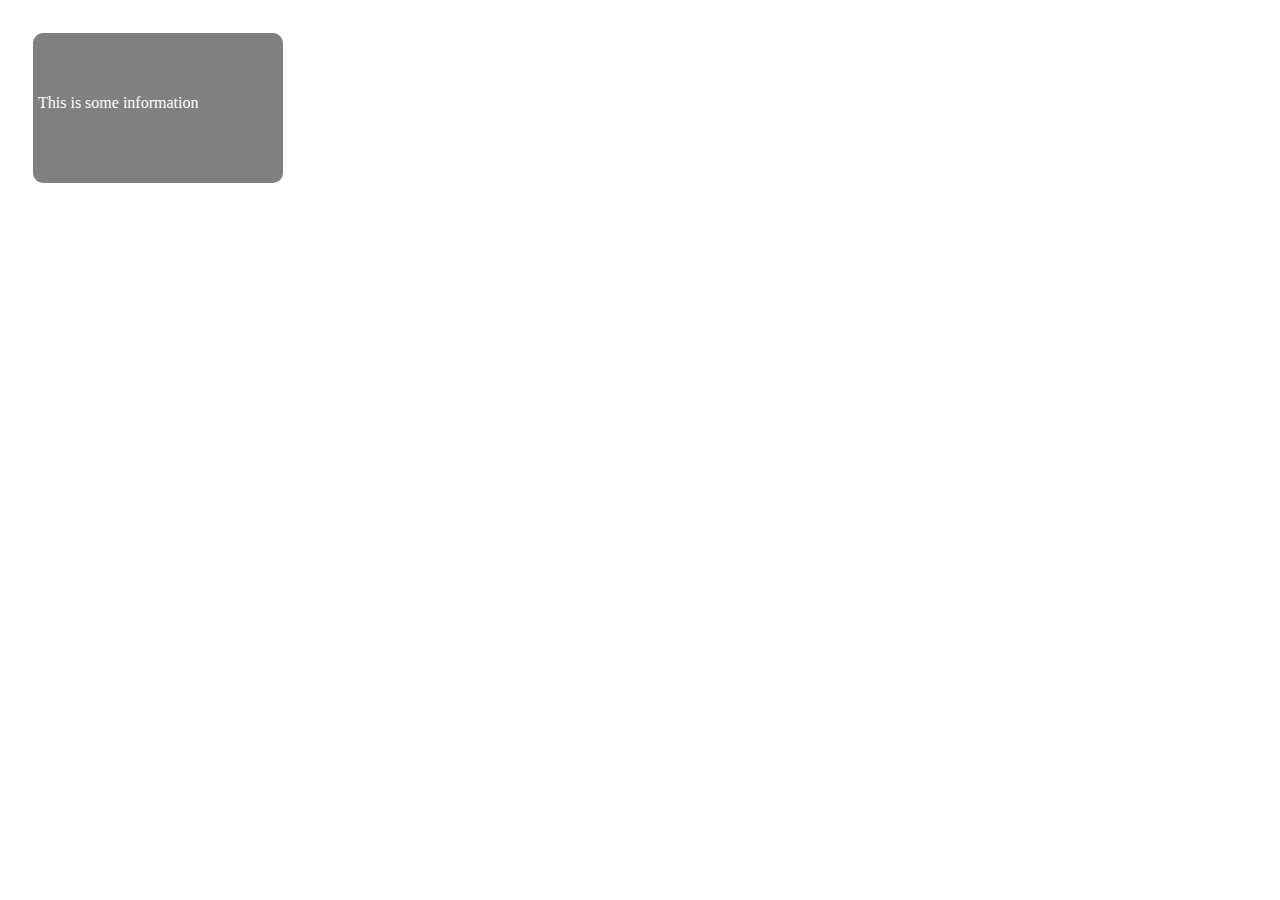
<file: page1.html>
<!DOCTYPE html>
<html>
<head>
  <script src="./scripts/d3.min.js"></script>
</head>
<body>
<script>
body = d3.select('body')

svg = body.append('svg')
    .attr('width', 300)
    .attr('height', 200)

grp = svg.append("g")
    .style('fill', 'grey')

grp.append('rect').transition().duration(500)
    .attr('width', 250)
    .attr('height', 150)
    .attr('x', 25).attr('y', 25)
    .attr("rx", 10).attr("ry", 10)
grp.append('text').text('This is some information')
    .attr('x', 30).attr('y', 100)
    .style('fill', 'white')
</script>
</body>
</html>
</file>
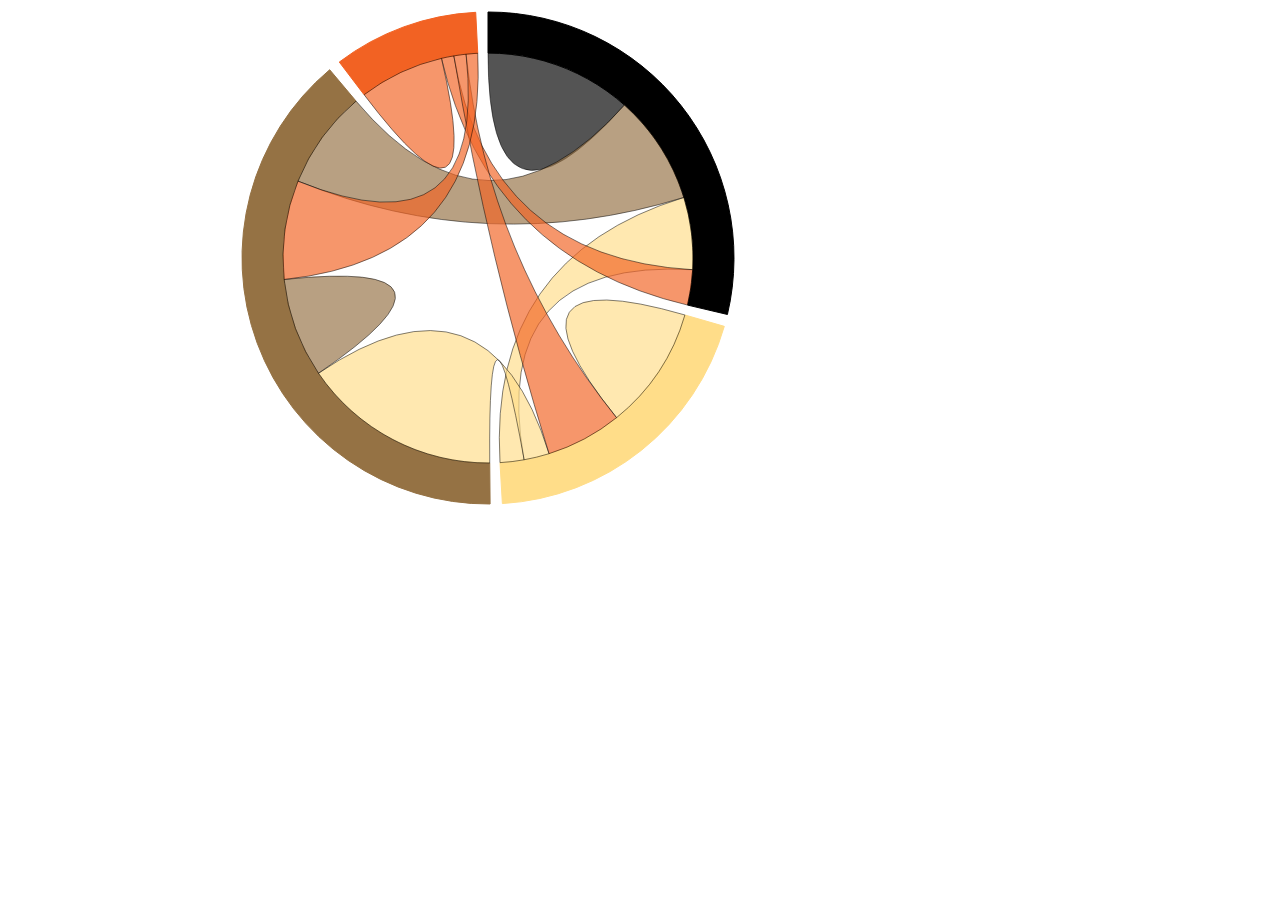
<file: page2.html>
<!DOCTYPE html>
<html>
<head>
<meta charset="utf-8">
<style>
  body {
  font: 10px sans-serif;
  }

  .chord path {
    fill-opacity: .67;
    stroke: #000;
    stroke-width: .5px;
  }
</style>
</head>
<body>
  <script src="./scripts/d3.min.js"></script>
  <script>

  var matrix = [
  [11975,  5871, 8916, 2868], // 29630
  [ 1951, 10048, 2060, 6171], // 20230
  [ 8010, 16145, 8090, 8045], // 40290
  [ 1013,   990,  940, 6907]  // 9850
  ];

  var datatext = ["Black", "Ginger", "Blonde", "Red"];

  var chord = d3.layout.chord()
    .padding(.05)
    .sortSubgroups(d3.descending)
    .matrix(matrix);

  var width = 960,
      height = 500,
      innerRadius = Math.min(width, height) * .41,
      outerRadius = innerRadius * 1.2;

  var fill = d3.scale.ordinal()
      .domain(d3.range(4))
      .range(["#000000", "#FFDD89", "#957244", "#F26223"]);

  var svg = d3.select("body").append("svg")
      .attr("width", width)
      .attr("height", height)
      .append("g")
      .attr("transform", "translate(" + width / 2 + "," + height / 2 + ")");
  console.log(svg.selectAll("g"));

  var label_group = svg.append("svg:g")
      .attr("transform", "translate(" + (width / 2) + "," + (height / 2) + ")");

  var arcs = svg.append("g").selectAll("path")
      .data(chord.groups);
  arcs.enter()
      .append("path")
      .style("fill", function(d) { return fill(d.index); })
      .style("stroke", function(d) { return fill(d.index); })
      .attr("d", d3.svg.arc().innerRadius(innerRadius).outerRadius(outerRadius))
      .on("mouseover", fade(.1))
      .on("mouseout", fade(1));
  console.log(svg.selectAll("g"));

  var sliceLabel = label_group.selectAll("text")
      .data(chord.groups);
  sliceLabel.enter().append("svg:text")
      .attr("x", 8)
      .attr("dy", ".35em")
      .attr("transform", function(d) { return d.angle > Math.PI ? "rotate(180)translate(-16)" : null; })
      .style("text-anchor", function(d) { return d.angle > Math.PI ? "end" : null; })
      .text(function(d, i) { return datatext[i]; });

  /*
  var ticks = svg.append("g").selectAll("g")
      .data(chord.groups)
      .enter()
        .append("g").selectAll("g")
        .data(groupTicks)
        .enter()
          .append("g")
          .attr("transform", function(d) { return "rotate(" + (d.angle * 180 / Math.PI - 90) + ")" + "translate(" + outerRadius + ",0)"; });

  console.log(svg.selectAll("g"));

  ticks.append("line")
      .attr("x1", 1)
      .attr("y1", 0)
      .attr("x2", 5)
      .attr("y2", 0)
      .style("stroke", "#000");

  ticks.append("text")
      .attr("x", 8)
      .attr("dy", ".35em")
      .attr("transform", function(d) { return d.angle > Math.PI ? "rotate(180)translate(-16)" : null; })
      .style("text-anchor", function(d) { return d.angle > Math.PI ? "end" : null; })
      .text(function(d) { return d.label; });
  */

  svg.append("g")
      .attr("class", "chord")
    .selectAll("path")
      .data(chord.chords)
    .enter().append("path")
      .attr("d", d3.svg.chord().radius(innerRadius))
      .style("fill", function(d) { return fill(d.target.index); })
      .style("opacity", 1);

    // Returns an array of tick angles and labels, given a group.
    function groupTicks(d) {
        var k = (d.endAngle - d.startAngle) / d.value;
        return d3.range(0, d.value, 1000).map(function(v, i) {
          return {
            angle: v * k + d.startAngle,
            label: i % 5 ? null : v / 1000 + "k"
          };
        });
    }

    // Returns an event handler for fading a given chord group.
    function fade(opacity) {
        return function(g, i) {
          svg.selectAll(".chord path")
              .filter(function(d) { return d.source.index != i && d.target.index != i; })
            .transition()
              .style("opacity", opacity);
        };
    }

  </script>

</body>
</html>
</file>
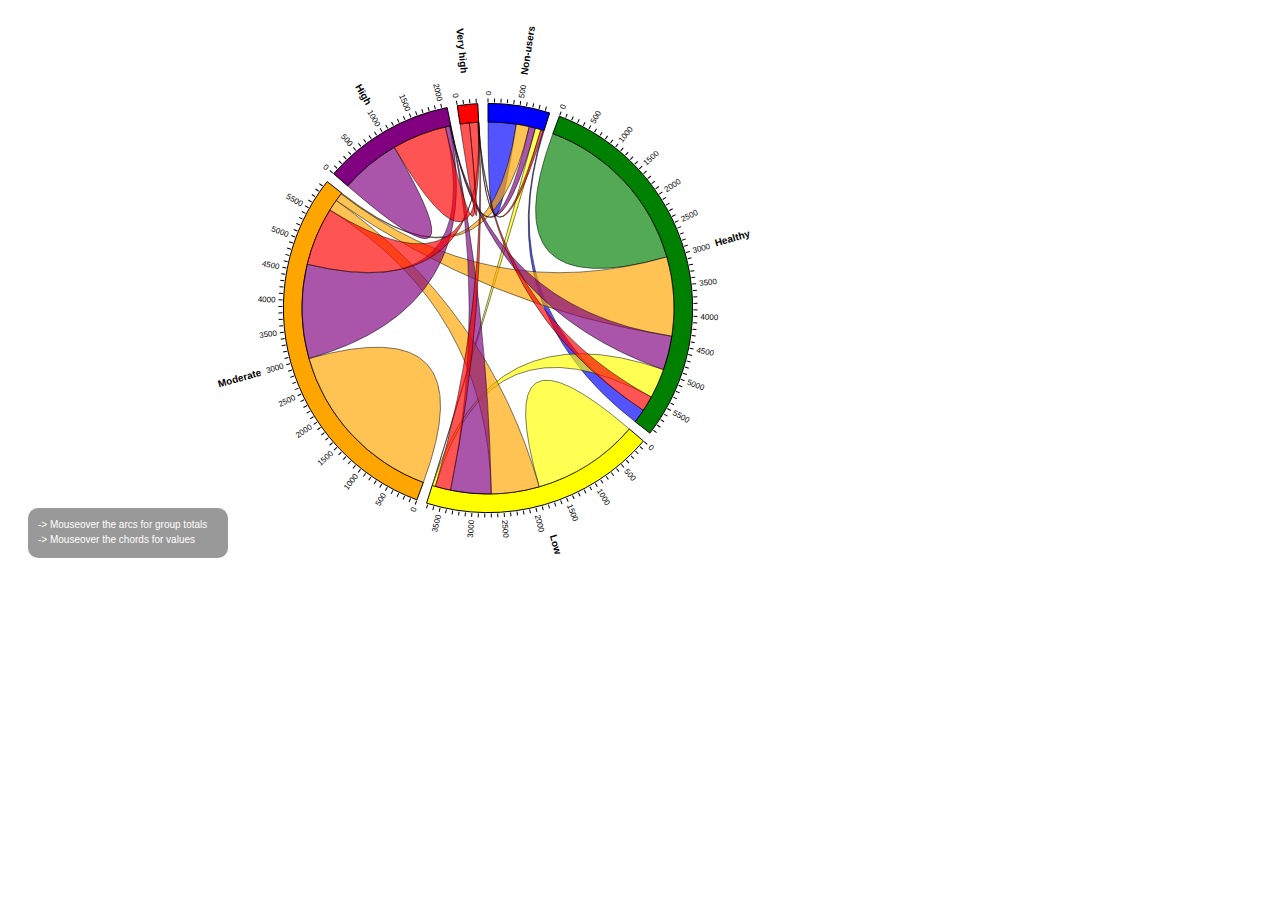
<file: page2a.html>
<!DOCTYPE html>
<html>
<head>
<meta charset="utf-8">
<style>
  body {
  font: 10px sans-serif;
  }

  .tooltip-rect {
        fill: grey;
        opacity: .8;
  }

  .tooltip-text {
        font-size: 12;
        fill: white;
  }

  .chord path {
    fill-opacity: .67;
    stroke: #000;
    stroke-width: .5px;
  }
</style>
<script src="./scripts/d3.min.js"></script>
<script src="./scripts/jQuery/jquery-1.10.2.min.js"></script>
<!--<script src="//d3js.org/d3.v3.min.js" charset="utf-8"></script>-->
</head>
<body>
  <script>

  // Setup data
  var d = [
    {"RUB":"Non-users","INRUB0":488,"OUTRUB0":0,"INRUB1":240,"OUTRUB1":-14,"INRUB2":4,"OUTRUB2":-97,"INRUB3":16,"OUTRUB3":-225,"INRUB4":3,"OUTRUB4":-108,"INRUB5":0,"OUTRUB5":-44},
    {"RUB":"Healthy","INRUB0":14,"OUTRUB0":-240,"INRUB1":2984,"OUTRUB1":0,"INRUB2":53,"OUTRUB2":-514,"INRUB3":143,"OUTRUB3":-1373,"INRUB4":9,"OUTRUB4":-591,"INRUB5":2,"OUTRUB5":-266},
    {"RUB":"Low","INRUB0":97,"OUTRUB0":-4,"INRUB1":514,"OUTRUB1":-53,"INRUB2":1861,"OUTRUB2":0,"INRUB3":196,"OUTRUB3":-833,"INRUB4":8,"OUTRUB4":-703,"INRUB5":1,"OUTRUB5":-268},
    {"RUB":"Moderate","INRUB0":225,"OUTRUB0":-16,"INRUB1":1373,"OUTRUB1":-143,"INRUB2":833,"OUTRUB2":-196,"INRUB3":2999,"OUTRUB3":0,"INRUB4":77,"OUTRUB4":-1633,"INRUB5":10,"OUTRUB5":-1011},
    {"RUB":"High","INRUB0":108,"OUTRUB0":-3,"INRUB1":591,"OUTRUB1":-9,"INRUB2":703,"OUTRUB2":-8,"INRUB3":1633,"OUTRUB3":-77,"INRUB4":1042,"OUTRUB4":0,"INRUB5":148,"OUTRUB5":-945},
    {"RUB":"Very High","INRUB0":44,"OUTRUB0":0,"INRUB1":266,"OUTRUB1":-2,"INRUB2":268,"OUTRUB2":-1,"INRUB3":1011,"OUTRUB3":-10,"INRUB4":945,"OUTRUB4":-148,"INRUB5":161,"OUTRUB5":0}
  ];

  // The above sample data set is transformed into a matrix
  var matrix = new Array(6);
  var rubgrp = new Array(6);

  // Rub 0: Non-users
  for (var i in d) {
    rubgrp[i] = d[i].INRUB0;
  };
  matrix[0] = rubgrp;
  // Rub 1: Healthy
  var rubgrp = new Array(6);
  for (var i in d) {
    rubgrp[i] = d[i].INRUB1;
  };
  matrix[1] = rubgrp;
  // Rub 2: Low
  var rubgrp = new Array(6);
  for (var i in d) {
    rubgrp[i] = d[i].INRUB2;
  };
  matrix[2] = rubgrp;
  // Rub 3: Moderate
  var rubgrp = new Array(6);
  for (var i in d) {
    rubgrp[i] = d[i].INRUB3;
  };
  matrix[3] = rubgrp;
  // Rub 4: High
  var rubgrp = new Array(6);
  for (var i in d) {
    rubgrp[i] = d[i].INRUB4;
  };
  matrix[4] = rubgrp;
  // Rub 5: Very high
  var rubgrp = new Array(6);
  for (var i in d) {
    rubgrp[i] = d[i].INRUB5;
  };
  matrix[5] = rubgrp;

  // Matrix created from the above dataset
  /*var matrix = [
  //	<---------------------Past------------------------>
  //	Non-users	Healthy	Low		Moderate	High	Very high	    Present
    	[488,		  14,		  97,		225,		 108,	  44]			   // Non-users
    	[240,		  2984,	  514,	1373,		 591,	  266]		   // Healthy
    	[4,			  53,		  1861,	833,		 703,	  268]		   // Low
    	[16,		  143,	  196,	2999,		 1633,	1011]		   // Moderate
    	[3,			  9,		  8,		77,			 1042,	945]		   // High
    	[0,			  2,		  1,		10,			 148,	  161]		   // Very high
  ];*/

  // The lables for the chord groups
  var groupLables = ["Non-users", "Healthy", "Low", "Moderate", "High", "Very high"];
  var groupColors = ["blue", "green", "yellow", "orange", "purple", "red"];

  // The chord lyaout maps the matirx data into a group of arcs with their radian angles
  var chord = d3.layout.chord()
    .padding(.05)
    .sortSubgroups(d3.descending)
    .matrix(matrix);

  // The size of the svg viewport and the radius values for the circle used for the chart
  var width = 960,
      height = 600,
      innerRadius = Math.min(width, height) * .31,
      outerRadius = innerRadius * 1.1;

  // Create the svg viewport
  var svg = d3.select("body").append("svg")
      .attr("width", width)
      .attr("height", height)
      // Append a group and move it to the center of the viewport
      .append("g")
      .attr("transform", "translate(" + width / 2 + "," + height / 2 + ")");

  // Create group for user instructions
  var ig = d3.select("svg").append("g")
    .attr("transform", function() { return "translate(20,500)"; })
  ig.append("rect")
    .attr("width", 200).attr("height", 50)
    .attr("rx", 10).attr("ry", 10)
    .attr("class", "tooltip-rect");
  ig.append("text").attr("x", 10).attr("y", 5)
    .attr("class", "tooltip-text")
    .append("tspan").attr("x", 10).attr("dy", 15)
      .text("-> Mouseover the arcs for group totals")
    .append("tspan").attr("x", 10).attr("dy", 15)
      .text("-> Mouseover the chords for values");

  // Setup the arc path generator with the predetermined radius values
  var arc = d3.svg.arc()
      .innerRadius(innerRadius)
      .outerRadius(outerRadius);

  // Setup a group for the chords. Each group contains the data mappings for each chord which will be used
  // next when generatin the paths
  var chordGroup = svg.selectAll()
      .data(chord.groups)
      .enter()
        .append("g");

  // Generate paths for each chord using the chord group above
  chordGroup.append("path")
      .style("fill", function(d) { return groupColors[d.index]; })
      .style("stroke", "black")
      .attr("id", function(d, i) {return "group" + i ;})
      .attr("d", arc)
      .on("mouseover.one", groupFade(.1))
      .on("mouseover.two", groupSelect())
      .on("mouseout.one", groupFade(1))
      .on("mouseout.two", groupDeselect());

  // Pass each chord group to the groupTicks method which will the require ticks and place them in groups
  // Each tick in the group is transformed by rotating them 180 degreese perpendicular to the corresponding radiun angle
  // and then moving it to the outer radius of the circle
  var ticks = chordGroup.selectAll()
      .data(groupTicks)
      .enter()
        .append("g")
        .attr("transform", function(d) {
            return "rotate(" + (d.angle * 180 / Math.PI - 90) + ")" + " translate(" + outerRadius + ",0)";
          });

  // For each of the tick groups append the tick line and set its stroke
  ticks.append("line")
      .attr("x1", 1)
      .attr("y1", 0)
      .attr("x2", 5)
      .attr("y2", 0)
      .style("stroke", "#000");

  // For each tick group append the tick lable
  // The tick lable is only set for numbers divisible by 2, others will be blank
  ticks.append("text")
      .attr("x", 8)
      .attr("dy", ".35em")
      .attr("transform", function(d) { return d.angle > Math.PI ? "rotate(180) translate(-16)" : null; })
      .attr("text-anchor", function(d) { return d.angle > Math.PI ? "end" : null; })
      .style("font-size", 8)
      .text(function(d) { return d.label; });

  // The following is an alternative way of displaying lables along the arcs of the circle
  /*
  // Add a text path label.
  var groupText = chordGroup.append("text")
      .attr("x", 8)
      .attr("dy", 15)
      //.attr("x", 8)
      //.attr("dy", ".35em")
      //.attr("transform", function(d) { return d.angle > Math.PI ? "rotate(180) translate(16)" : null; })
      //.style("text-anchor", function(d) { return d.angle > Math.PI ? "end" : null; })
      //.style("fill", "Blue")
      .text(function(d) { return d.label; });

  groupText.append("textPath")
      .attr("xlink:href", function(d, i) { return "#group" + i ;})
      .text(function(d, i) { return datatext[i] ;});
  */

  // For each chord in the group group append the group lable.
  // This is similar to how the ticks were added, but here we use the chord group created ealier
  // For each chord in chord group we find the middle between the start and end angles, then place the text there by
  // first rotating it 180 degrees perpendicular to the angle and then moving it to 50 pixels outside the inner radius
  chordGroup.append("text")
      .each(function(d) { d.angle = (d.startAngle + d.endAngle) / 2; })
      .attr("dy", ".35em")
      .attr("transform", function(d) {
    		  return "rotate(" + (d.angle * 180 / Math.PI - 90) + ")"
    		    + "translate(" + (innerRadius + 50) + ")" + (d.angle > Math.PI ? "rotate(180)" : "");
          } )
      .attr("text-anchor", function(d) { return d.angle > Math.PI ? "end" : null; })
      .style("font-size", 10).style("font-weight", "bold")
      .text(function(d,i) { return groupLables[i]; });

  // Append a new group to the viewport, then append the chord paths using the chord path generator
  // The chords are bound to the data provided by the chord layout whcih was derived from the matrix
  svg.append("g")
      .attr("class", "chord")
      .selectAll("path")
      .data(chord.chords)
      .enter()
        .append("path")
        .attr("d", d3.svg.chord().radius(innerRadius))
        .style("fill", function(d) { return groupColors[d.target.index]; })
        .style("opacity", 1)
        .on("mouseover.one", chordFade(.1))
        .on("mouseover.two", chordSelect())
        .on("mouseout.one", chordFade(1))
        .on("mouseout.two", chordDeselect());

  // Returns an array of tick angles and labels, given a group.
  function groupTicks(d) {
      var k = (d.endAngle - d.startAngle) / d.value;
      return d3.range(0, d.value, 100).map(function(v, i) {
        return {
          angle: v * k + d.startAngle,
          label: i % 5 ? null : v
        };
      });
    }

  // Returns an event handler for fading a given chord group.
  function groupFade(opacity) {
      return function(g, i) {
        svg.selectAll(".chord path")
          .filter(function(d) {
              return d.source.index != i && d.target.index != i;
            })
          .style("opacity", opacity);
      };
  }

  function groupSelect() {
    return function(g, i) {
      var tg = d3.select("svg").append("g")
        .attr("id", "tt")
        .attr("transform", function() { return "translate(750,40)"; })

      tg.append("rect")
        .attr("width", 200).attr("height", 80)
        .attr("rx", 10).attr("ry", 10)
        .attr("class", "tooltip-rect");
      tg.append("text").attr("x", 10).attr("y", 5)
        .attr("class", "tooltip-text")
        .append("tspan").attr("x", 10).attr("dy", 15)
          .text(groupLables[g.index] + " group total : " + Math.round(g.value));
      }
  }

  function groupDeselect() {
    return function(c, i) {
      d3.select("#tt").remove();
    };
  }

  function chordFade(opacity) {
    return function(c, i) {
      svg.selectAll(".chord path")
        .filter(function(d) {
            return !(d.source.index == c.source.index && d.target.index == c.target.index);
        })
        .style("opacity", opacity);
    };
  }

  function chordSelect() {
    return function(c, i) {
      var tg = d3.select("svg").append("g")
        .attr("id", "tt")
        .attr("transform", function() { return "translate(750,40)"; })

      tg.append("rect")
        .attr("width", 200).attr("height", 80)
        .attr("rx", 10).attr("ry", 10)
        .attr("class", "tooltip-rect");
      tg.append("text").attr("x", 10).attr("y", 5)
        .attr("class", "tooltip-text")
        .append("tspan").attr("x", 10).attr("dy", 15)
          .text("from " + groupLables[c.source.subindex] + " to " + groupLables[c.source.index] + " : " +  c.source.value)
        .append("tspan").attr("x", 10).attr("dy", 15)
          .text("from " + groupLables[c.target.subindex] + " to " + groupLables[c.target.index]  +" : " +  c.target.value);
      }
  }

  function chordDeselect() {
    return function(c, i) {
      d3.select("#tt").remove();
    };
  }

  </script>
</body>
</html>
</file>
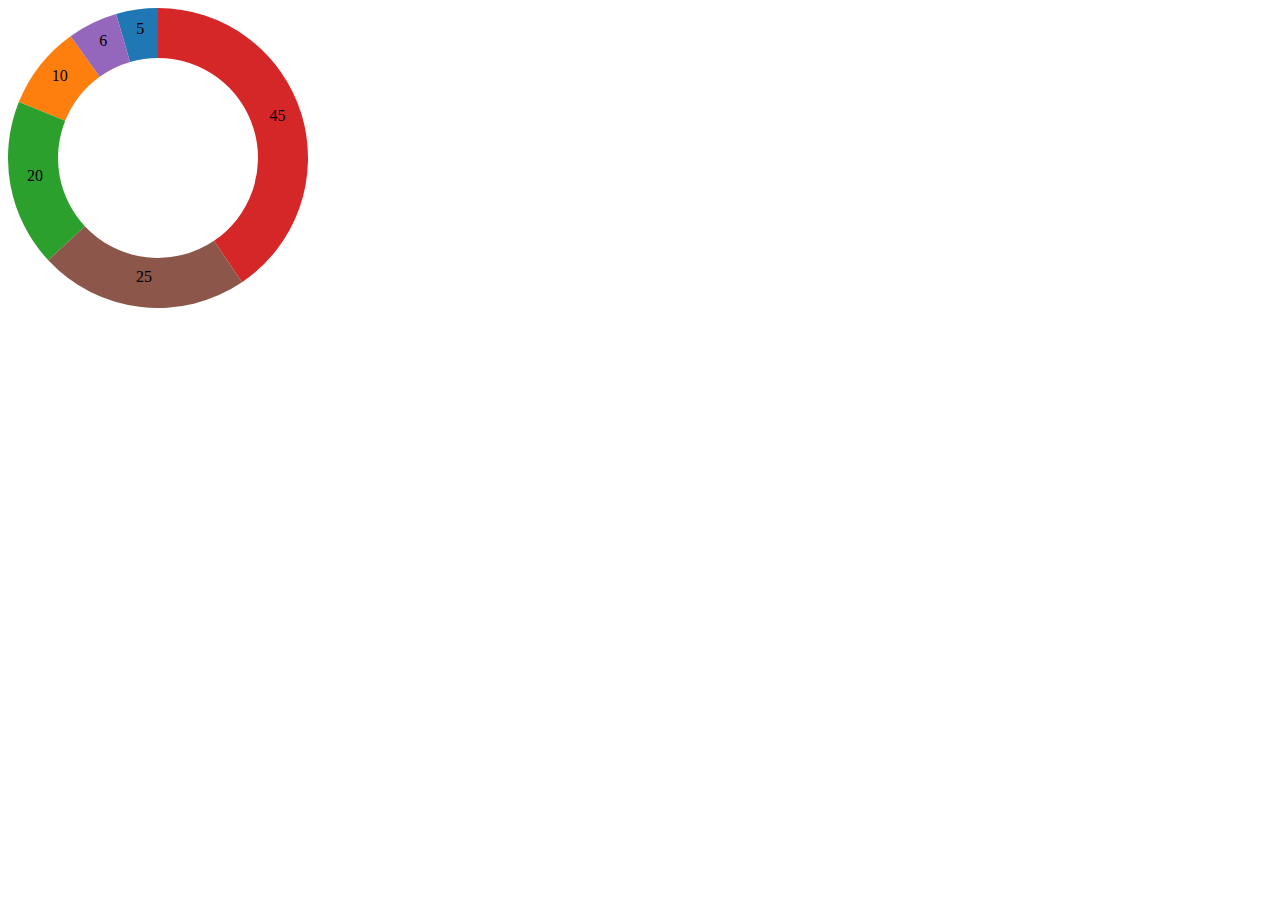
<file: page4.html>
<!DOCTYPE html>
<html>
<head>
  <script src="./scripts/d3.min.js"></script>
</head>
<body>

  <script>
    var data = [ 5, 10, 20, 45, 6, 25 ];
    var pie = d3.layout.pie();
    var w = 300, h = 300;
    var outerRadius = w / 2;
    var innerRadius = w / 3;
    var arc = d3.svg.arc()
        .innerRadius(innerRadius)
        .outerRadius(outerRadius);
    var color = d3.scale.category10();

    // Create SVG element
    var svg = d3.select("body")
        .append("svg")
        .attr("width", w)
        .attr("height", h);

    // Setup groups of arcs
    var arcs = svg.selectAll("g.arc")
        .data(pie(data))
        .enter()
          .append("g")
          .attr("class", "arc")
          .attr("transform", "translate(" + outerRadius + ", " + outerRadius + ")");

    // Draw arc paths
    arcs.append("path")
        .attr("fill", function(d, i) { return color(i);})
        .attr("d", arc);

    // Add text
    arcs.append("text")
        .attr("transform", function(d) { return "translate("  + arc.centroid(d) + ")"; })
        .attr("text-anchor", "middle")
        .text(function(d) { return d.value; });


    </script>
</body>
</html>
</file>
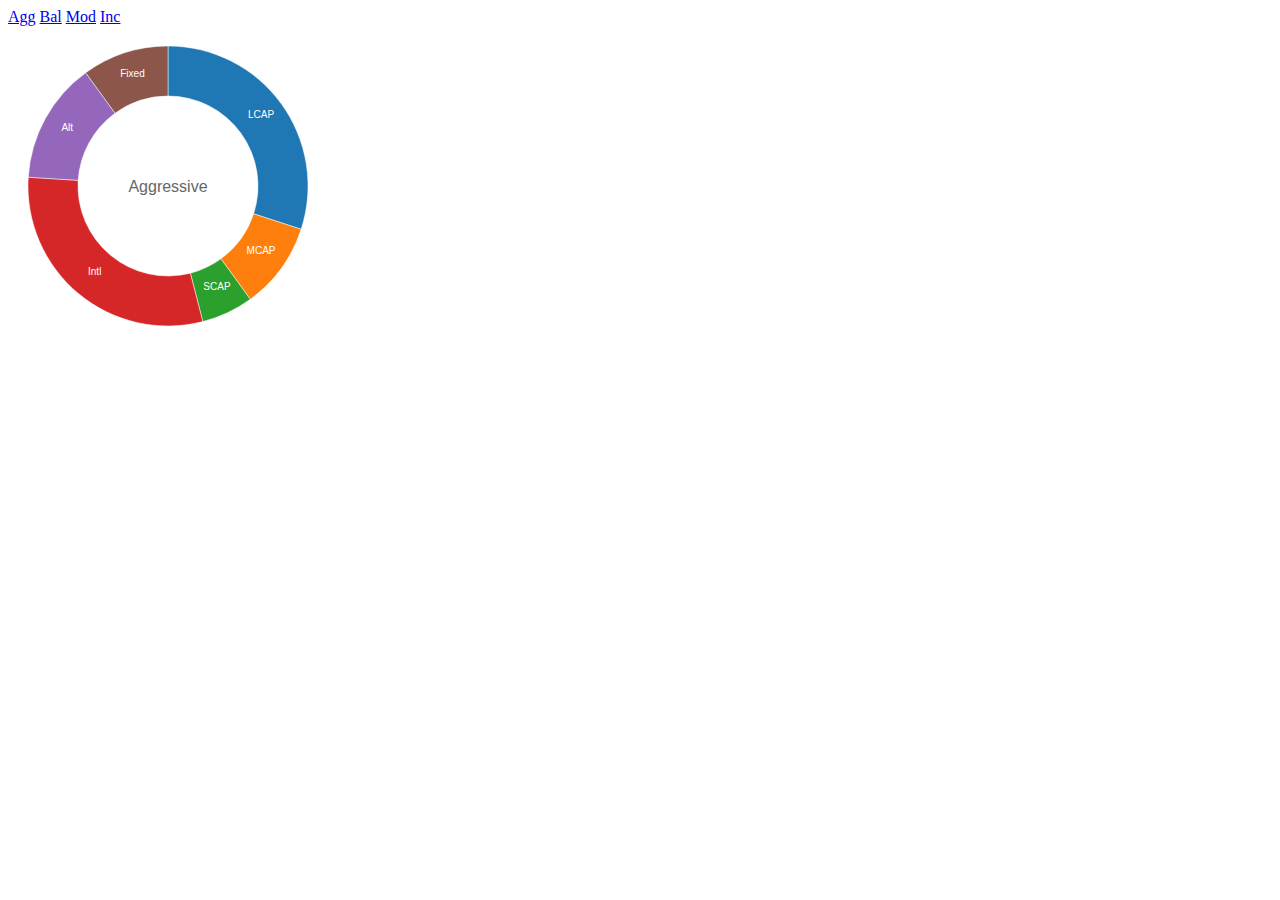
<file: page5.html>
<!DOCTYPE html>
<html>
<head>
  <script src="./scripts/d3.min.js"></script>
  <script src="./scripts/jQuery/jquery-1.10.2.min.js"></script>
  <link rel="stylesheet" type="text/css" href="./styles/page5.css"></link>
  <link rel="stylesheet" type="text/css" href="./styles/jquery-ui-1.8.10.custom.css"></link>
</head>
<body>
  <div id="objectives">
    <a href="#agg">Agg</a>
    <a href="#bal">Bal</a>
    <a href="#mod">Mod</a>
    <a href="#inc">Inc</a>
  </div>
  <div id="d3portfolio"></div>
  <script>
      var agg = { label: 'Aggressive', pct: [30, 10, 6, 30, 14, 10] },
      bal = { label: 'Balanced',   pct: [24,  7, 2, 18, 13, 36] },
      mod = { label: 'Moderate',   pct: [12,  4, 2, 10, 11, 61] },
      inc = { label: 'Income',     pct: [ 0,  0, 0,  0,  0,100] },

      data = agg;

    var labels = ['LCAP', 'MCAP', 'SCAP', 'Intl', 'Alt', 'Fixed'];

    var w = 320,                       // width and height, natch
      h = 320,
      r = Math.min(w, h) / 2,        // arc radius
      dur = 750,                     // duration, in milliseconds
      color = d3.scale.category10(),
      donut = d3.layout.pie().sort(null),
      arc = d3.svg.arc().innerRadius(r - 70).outerRadius(r - 20);

    // ---------------------------------------------------------------------
    var svg = d3.select("#d3portfolio").append("svg:svg")
      .attr("width", w).attr("height", h);

    var arc_grp = svg.append("svg:g")
      .attr("class", "arcGrp")
      .attr("transform", "translate(" + (w / 2) + "," + (h / 2) + ")");

    var label_group = svg.append("svg:g")
      .attr("class", "lblGroup")
      .attr("transform", "translate(" + (w / 2) + "," + (h / 2) + ")");

    // GROUP FOR CENTER TEXT
    var center_group = svg.append("svg:g")
      .attr("class", "ctrGroup")
      .attr("transform", "translate(" + (w / 2) + "," + (h / 2) + ")");

    // CENTER LABEL
    var pieLabel = center_group.append("svg:text")
      .attr("dy", ".35em").attr("class", "chartLabel")
      .attr("text-anchor", "middle")
      .text(data.label);

    // DRAW ARC PATHS
    var arcs = arc_grp.selectAll("path")
      .data(donut(data.pct));
    arcs.enter().append("svg:path")
      .attr("stroke", "white")
      .attr("stroke-width", 0.5)
      .attr("fill", function(d, i) {return color(i);})
      .attr("d", arc)
      .each(function(d) {this._current = d});

    // DRAW SLICE LABELS
    var sliceLabel = label_group.selectAll("text")
      .data(donut(data.pct));
    sliceLabel.enter().append("svg:text")
      .attr("class", "arcLabel")
      .attr("transform", function(d) {return "translate(" + arc.centroid(d) + ")"; })
      .attr("text-anchor", "middle")
      .text(function(d, i) {return labels[i]; });

    // --------- "PAY NO ATTENTION TO THE MAN BEHIND THE CURTAIN" ---------

    // Store the currently-displayed angles in this._current.
    // Then, interpolate from this._current to the new angles.
    function arcTween(a) {
      var i = d3.interpolate(this._current, a);
      this._current = i(0);
      return function(t) {
          return arc(i(t));
      };
    }

    // update chart
    function updateChart(model) {
      data = eval(model); // which model?

      arcs.data(donut(data.pct)); // recompute angles, rebind data
      arcs.transition().ease("elastic").duration(dur).attrTween("d", arcTween);

      sliceLabel.data(donut(data.pct));
      sliceLabel.transition().ease("elastic").duration(dur)
          .attr("transform", function(d) {return "translate(" + arc.centroid(d) + ")"; })
          .style("fill-opacity", function(d) {return d.value==0 ? 1e-6 : 1;});

      pieLabel.text(data.label);
    }

    // click handler
    $("#objectives a").click(function() {
      updateChart(this.href.slice(this.href.indexOf('#') + 1));
    });
  </script>
</body>
</html>
</file>
<file: styles/page5.css>
#d3portfolio {
  width: 320px;
  height: 320px;
}
.chartLabel {
  font: 16px sans-serif;
  fill: #666;
}
.arcLabel {
  font: 10px sans-serif;
  fill: #fff;
}
</file>
